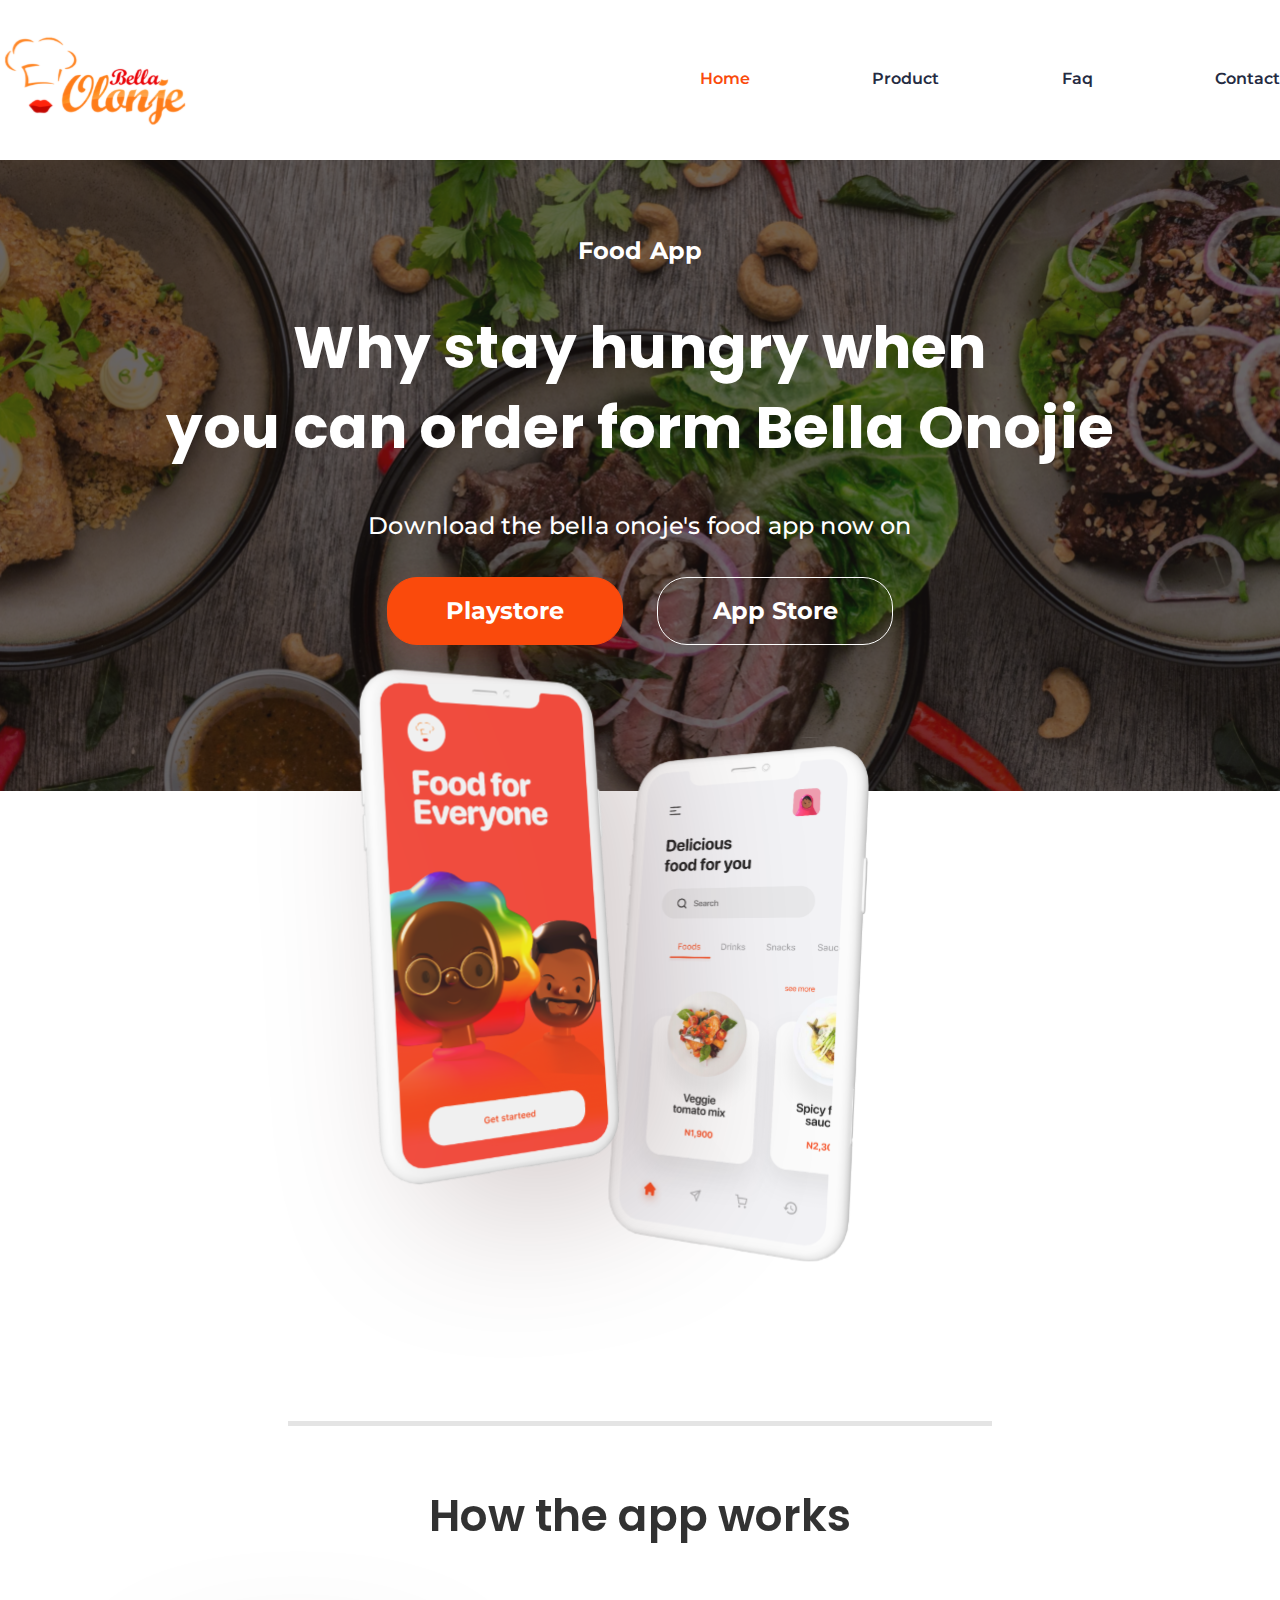
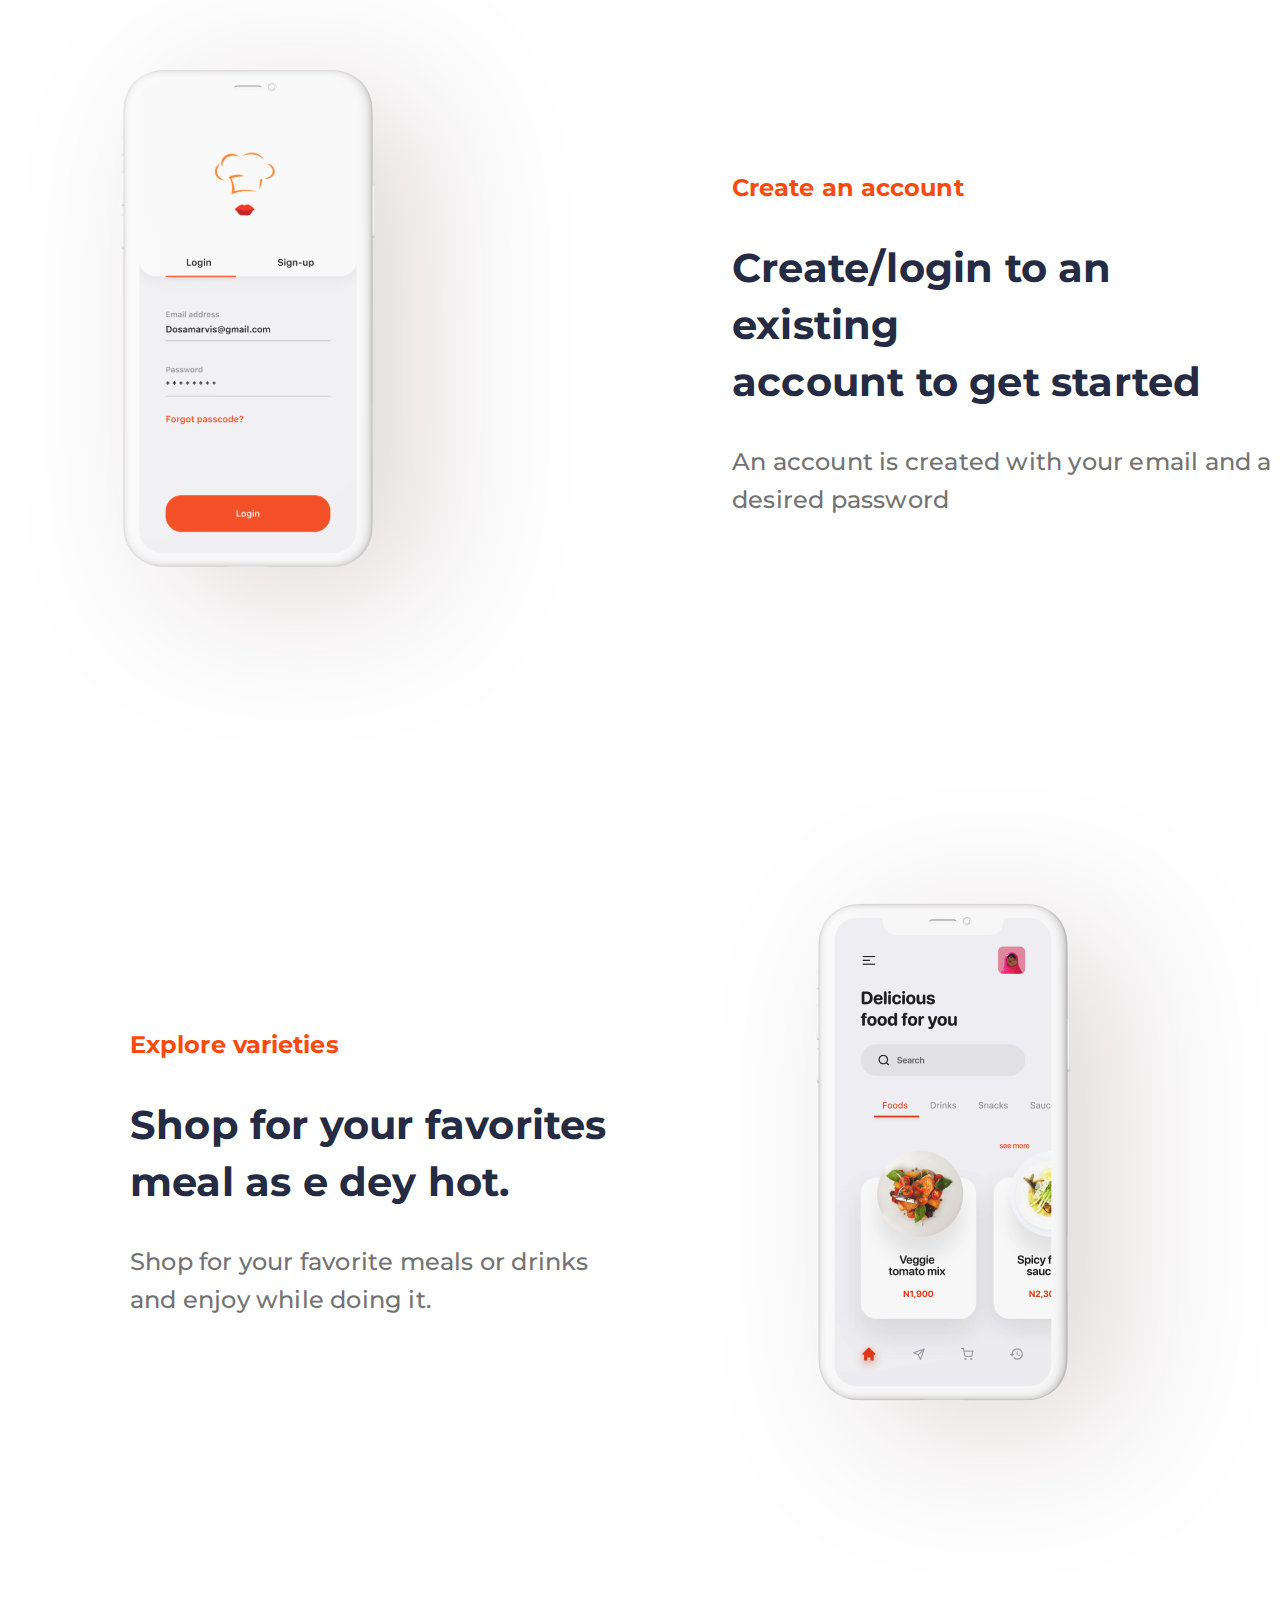
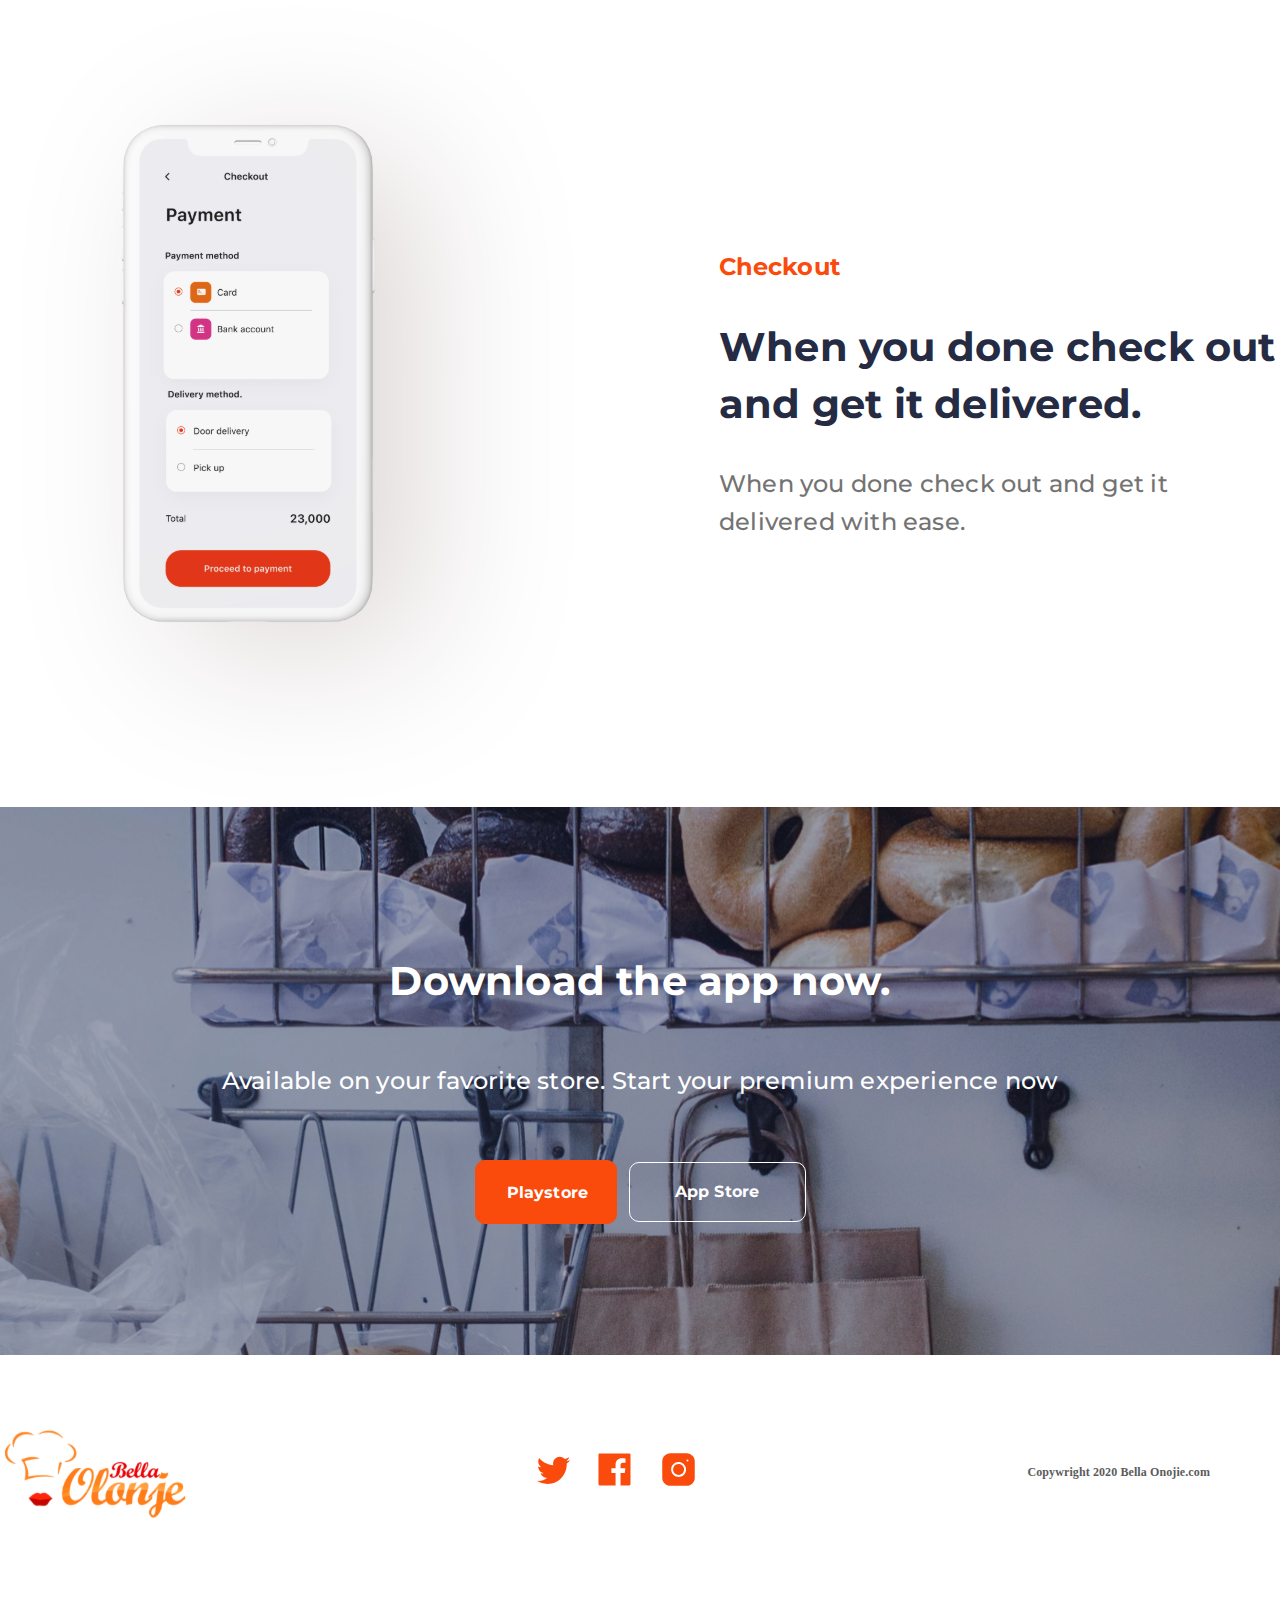
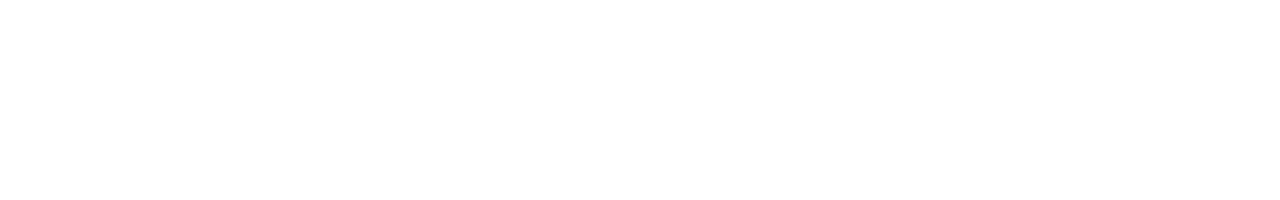
<file: index.html>
<!DOCTYPE html>
<html>
  <head>
    <title>Bella Olonje</title>
    <link href="./food_delivery_header.css" rel="stylesheet">
    <link rel="preconnect" href="https://fonts.googleapis.com">
    <link rel="preconnect" href="https://fonts.gstatic.com" crossorigin>
    <link href="https://fonts.googleapis.com/css2?family=Montserrat:wght@500;600;700&display=swap" 
    rel="stylesheet">
    <link href="./food_delivery_footer.css" rel="stylesheet">
    <link href="./main_page.css" rel="stylesheet">
    <link rel="preconnect" href="https://fonts.googleapis.com"><link rel="preconnect" href="https://fonts.gstatic.com" crossorigin><link href="https://fonts.googleapis.com/css2?family=Poppins:wght@700&display=swap" 
    rel="stylesheet">
    <meta name="viewport" content="width=device-width, initial-scale=1.0">
  </head>
  <body>
    <header class="regular_background">
      <div class="header_container">
        <div class="header_flex">
          <div class="logo_header">
            <img class="logo" src="./header_footer_img/Bella Olonje logo 111 1.svg">
          </div>
          <div class="nav_menu_header">
             <ul class="nav_menu_header_flex">
                <li class="nav_menu_links">
                 <a href="https://www.youtube.com/" target="_blank">
                  Home
                 </a>
                </li>
                <li>
                  <a href="https://unsplash.com/" target="_blank">
                    Product
                  </a>
                </li>
                <li>
                  <a href="https://fliqlo.com/screensaver/" target="_blank">
                    Faq
                  </a>
                </li>
                <li>
                  <a href="https://translate.google.com/?hl=uk&tab=TT" 
                    target="_blank">
                    Contact
                  </a>
                </li>
              </ul>
          </div>
        </div>
      </div>
    </header>
   <section class="food_img_background">
      <div class="container">
        <div class="food_img_flex">
          <div class="food_img_flex_child">
            <p>
              Food App
            </p>
            <h1>
              Why stay hungry when<br> 
              you can order form Bella Onojie
            </h1>
            <h4>
              Download the bella onoje&#39;s food app now on
            </h4>
          </div>
          <div class="food_img_button_flex">
            <button class="orange_big_button">
              Playstore
            </button>
            <button class="big_button">
              App Store
            </button>
          </div>
        </div>
      </div>
    </section>
    <section class="regular_background">
      <div class="container">
        <div class="main_flex">
          <div class="position">
            <img class="phone_img" src="./Images/Group 53.svg">
          </div>
          <div class="underline"></div>
          <div>
            <p class="title_instruction">
              How the app works
            </p>
          </div>
        </div>
      </div>
    </section>
    <section class="regular_background">
      <div class="container">
        <div class="app_instruction_flex">
          <div>
            <img class="phone_instruction" src="./Images/1.svg">
          </div>
          <div class="instructions">
            <h3>
              Create an account
            </h3>
            <h2>
              Create/login to an existing<br>
              account to get started
            </h2>
            <h4>
              An account is created with your email
              and a desired password
            </h4>
          </div>
        </div>
      </div>
    </section>
    <section class="regular_background">
      <div class="container">
        <div class="app_instruction_flex">
          <div class="instructions">
            <h3>
              Explore varieties
            </h3>
            <h2>
              Shop for your favorites<br>
              meal as e dey hot.
            </h2>
            <h4>
              Shop for your favorite meals or drinks<br>
              and enjoy while doing it.
            </h4>
          </div>
          <div class="img_instruction">
            <img class="phone_instruction" src="./Images/2.svg">
          </div>
        </div>
      </div>
    </section>
    <section class="regular_background">
      <div class="container">
        <div class="app_instruction_flex">
          <div class="img_instruction">
            <img class="phone_instruction" src="./Images/third.svg">
          </div>
          <div class="instructions">
            <h3>
              Checkout
            </h3>
            <h2>
              When you done check out
              and get it delivered.
            </h2>
            <h4>
              When you done check out and get it 
              delivered with ease.
            </h4>
          </div>
        </div>
      </div>
    </section>
    <section class="down_food_background">
      <div class="container">
        <div class="down_img_flex">
          <div class="down_titles_images">
            <h4 class="first_title_img">
              Download the app now.
            </h4>
            <h4 class="second_title_img">
              Available on your favorite store. Start your premium experience now
            </h4>
          </div>
          <div class="down_button_flex">
            <button class="orange_first_button">
              Playstore
            </button>
            <button class="simple_second_button">
              App Store
            </button>
          </div>
        </div>
      </div>
    </section>
    <footer class="regular_background">
      <div class="container">
        <div class="footer_flex">
          <div class="left_flex_side">
            <img class="footer_logo" src="./header_footer_img/Bella Olonje logo 111 1.svg">
          </div>
          <div class="middle_flex">
            <div class="app_icons">
              <img src="./header_footer_img/tweet.svg">
            </div>
            <div class="app_icon">
              <img src="./header_footer_img/facebook.svg">
            </div>
            <div class="app_icon">
              <img src="./header_footer_img/instagram.svg">
            </div>
          </div>
          <div class="right_flex_side">
            <p>
              Copywright 2020 Bella Onojie.com
            </p>
          </div>
        </div>
      </div>
    </footer>
  </body>
</html>


<!-- <section>
  <div class="container"> 
      <div class="wrapper-mobile">
          <div>

          </div>
          <div>

          </div>
      </div>
  </div>
</section> -->
</file>
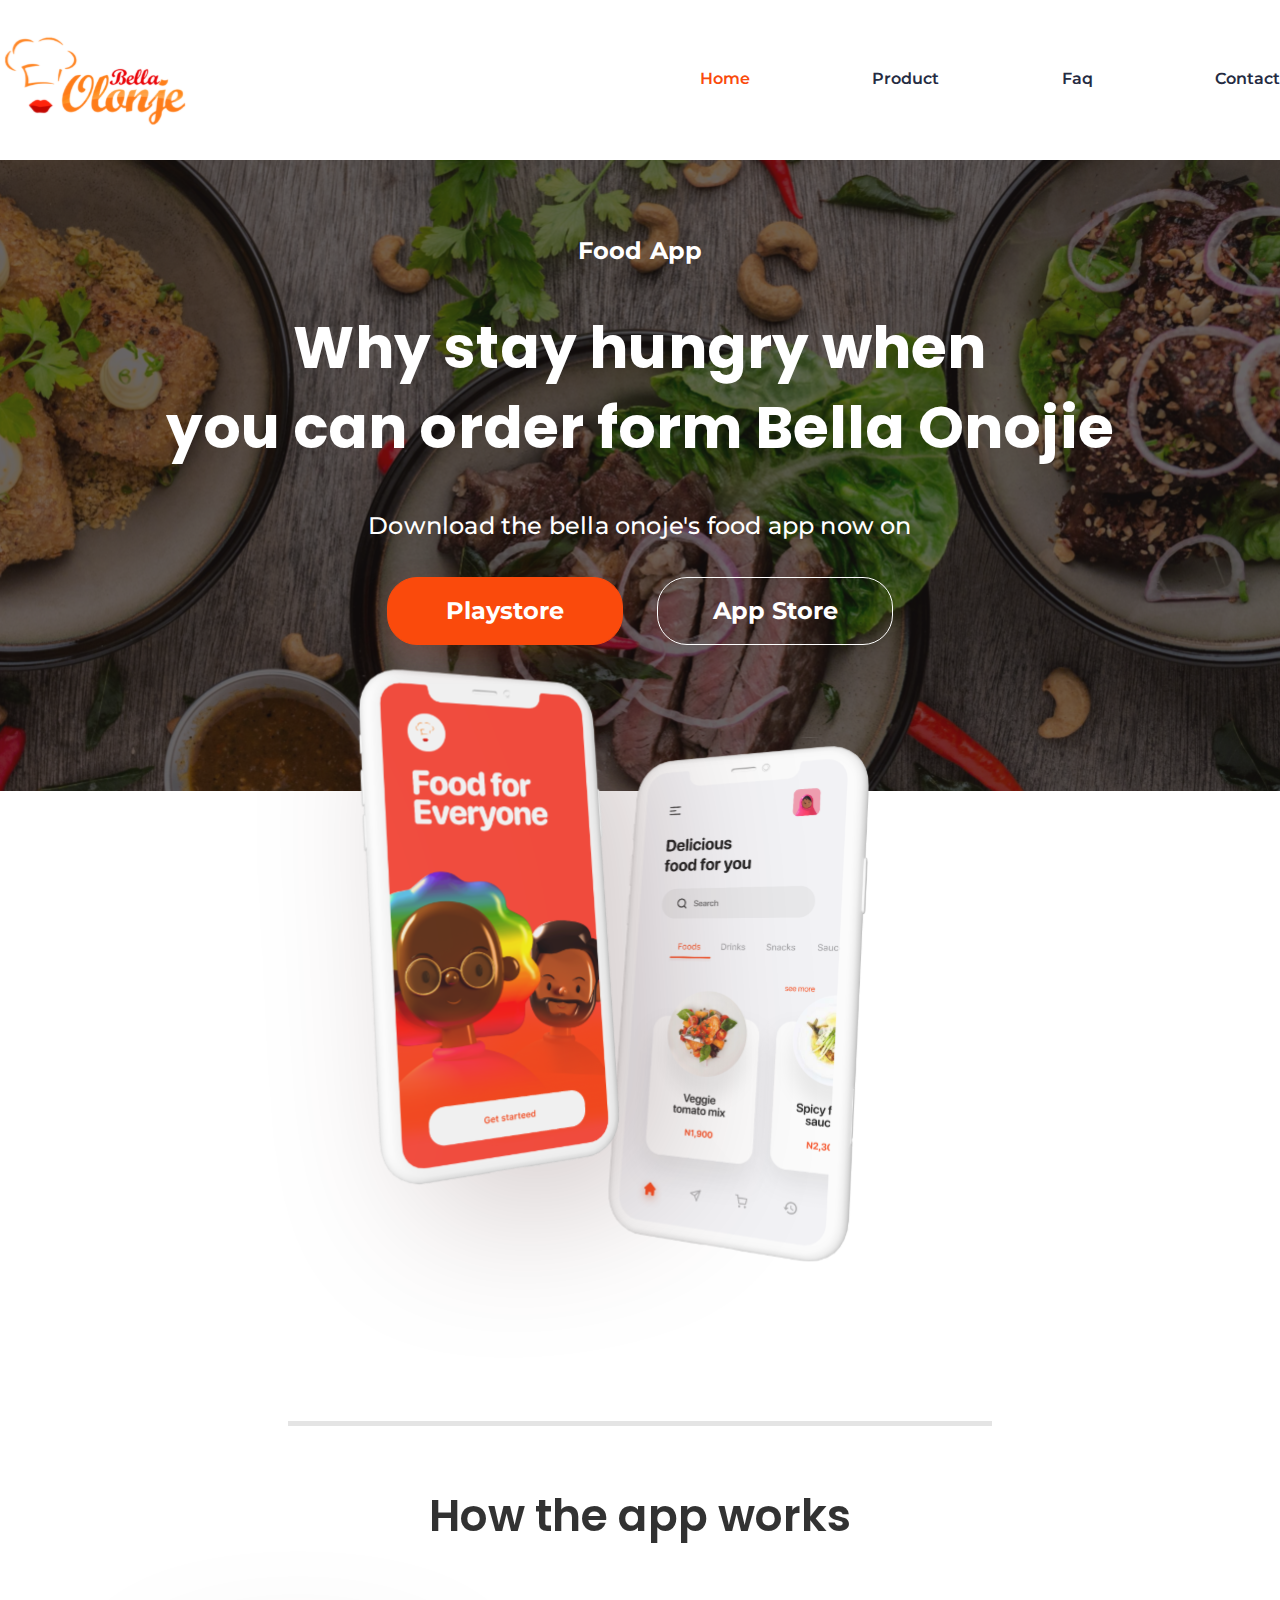
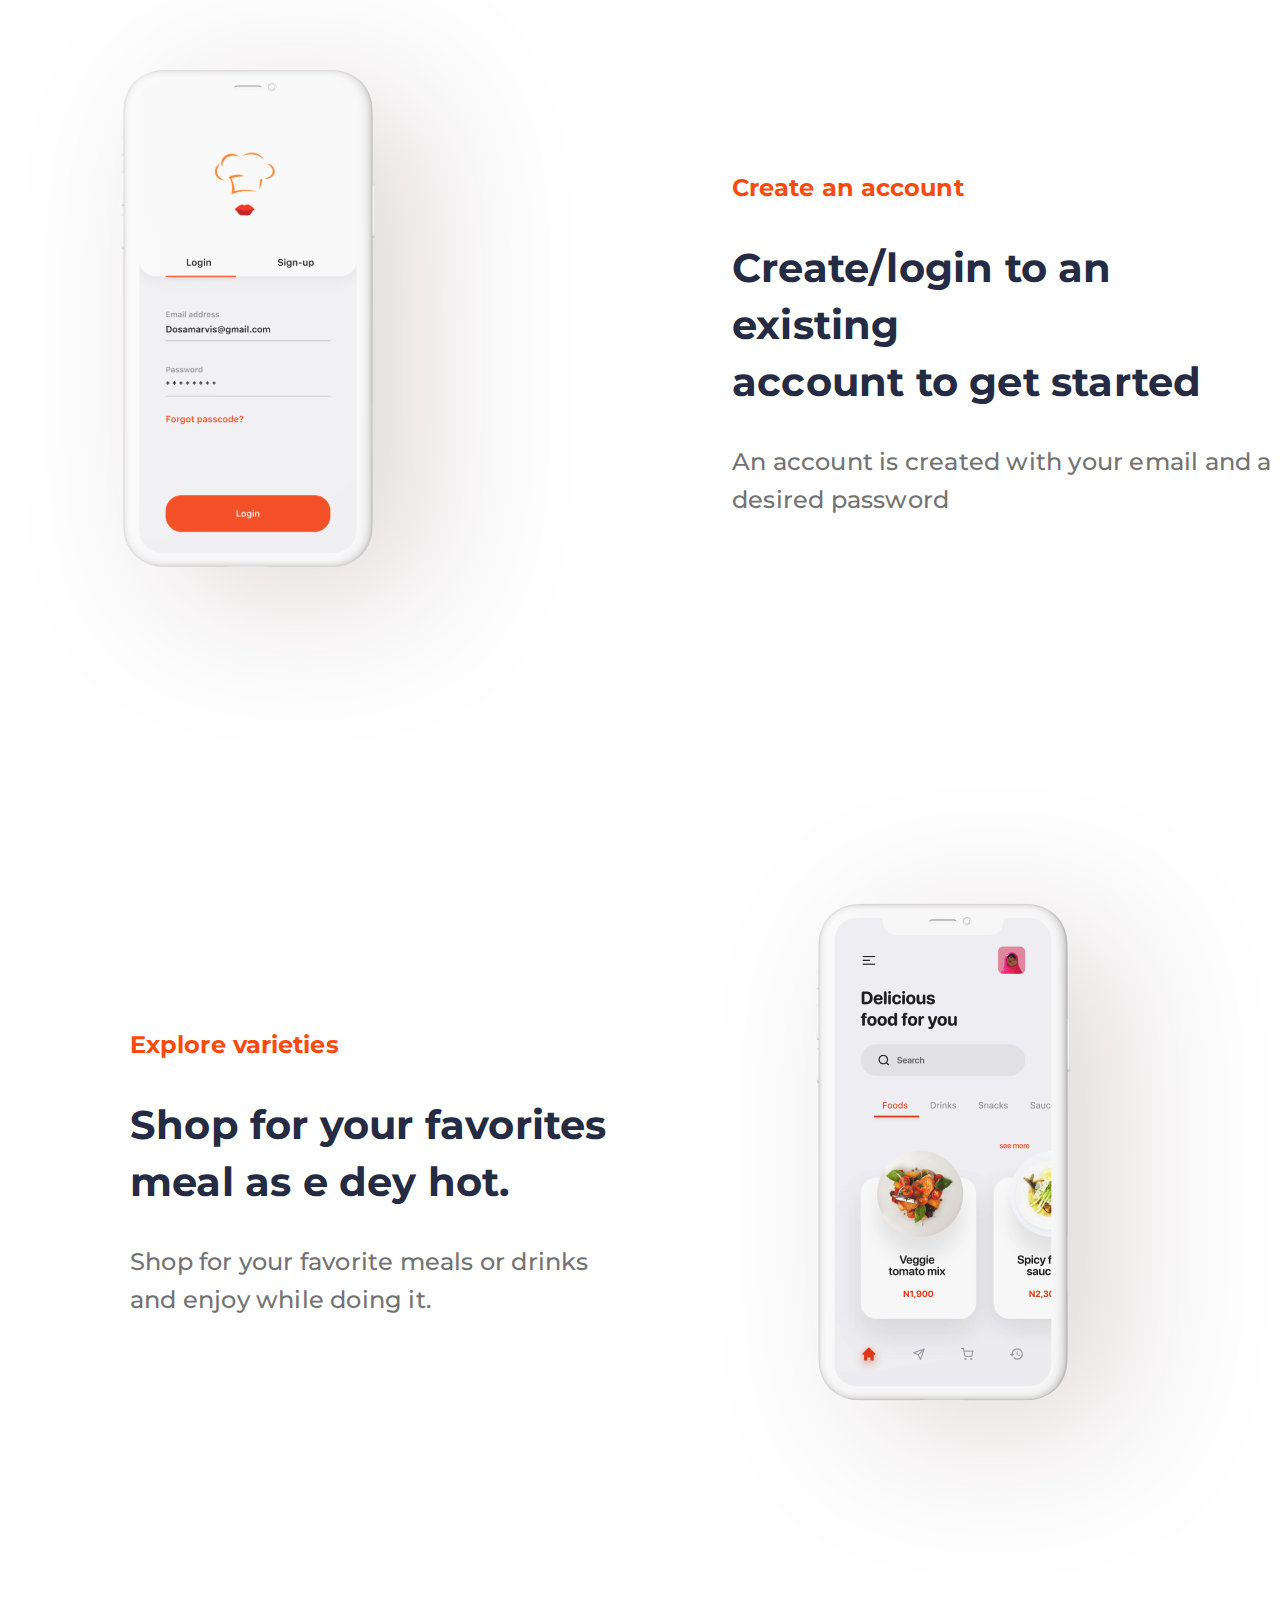
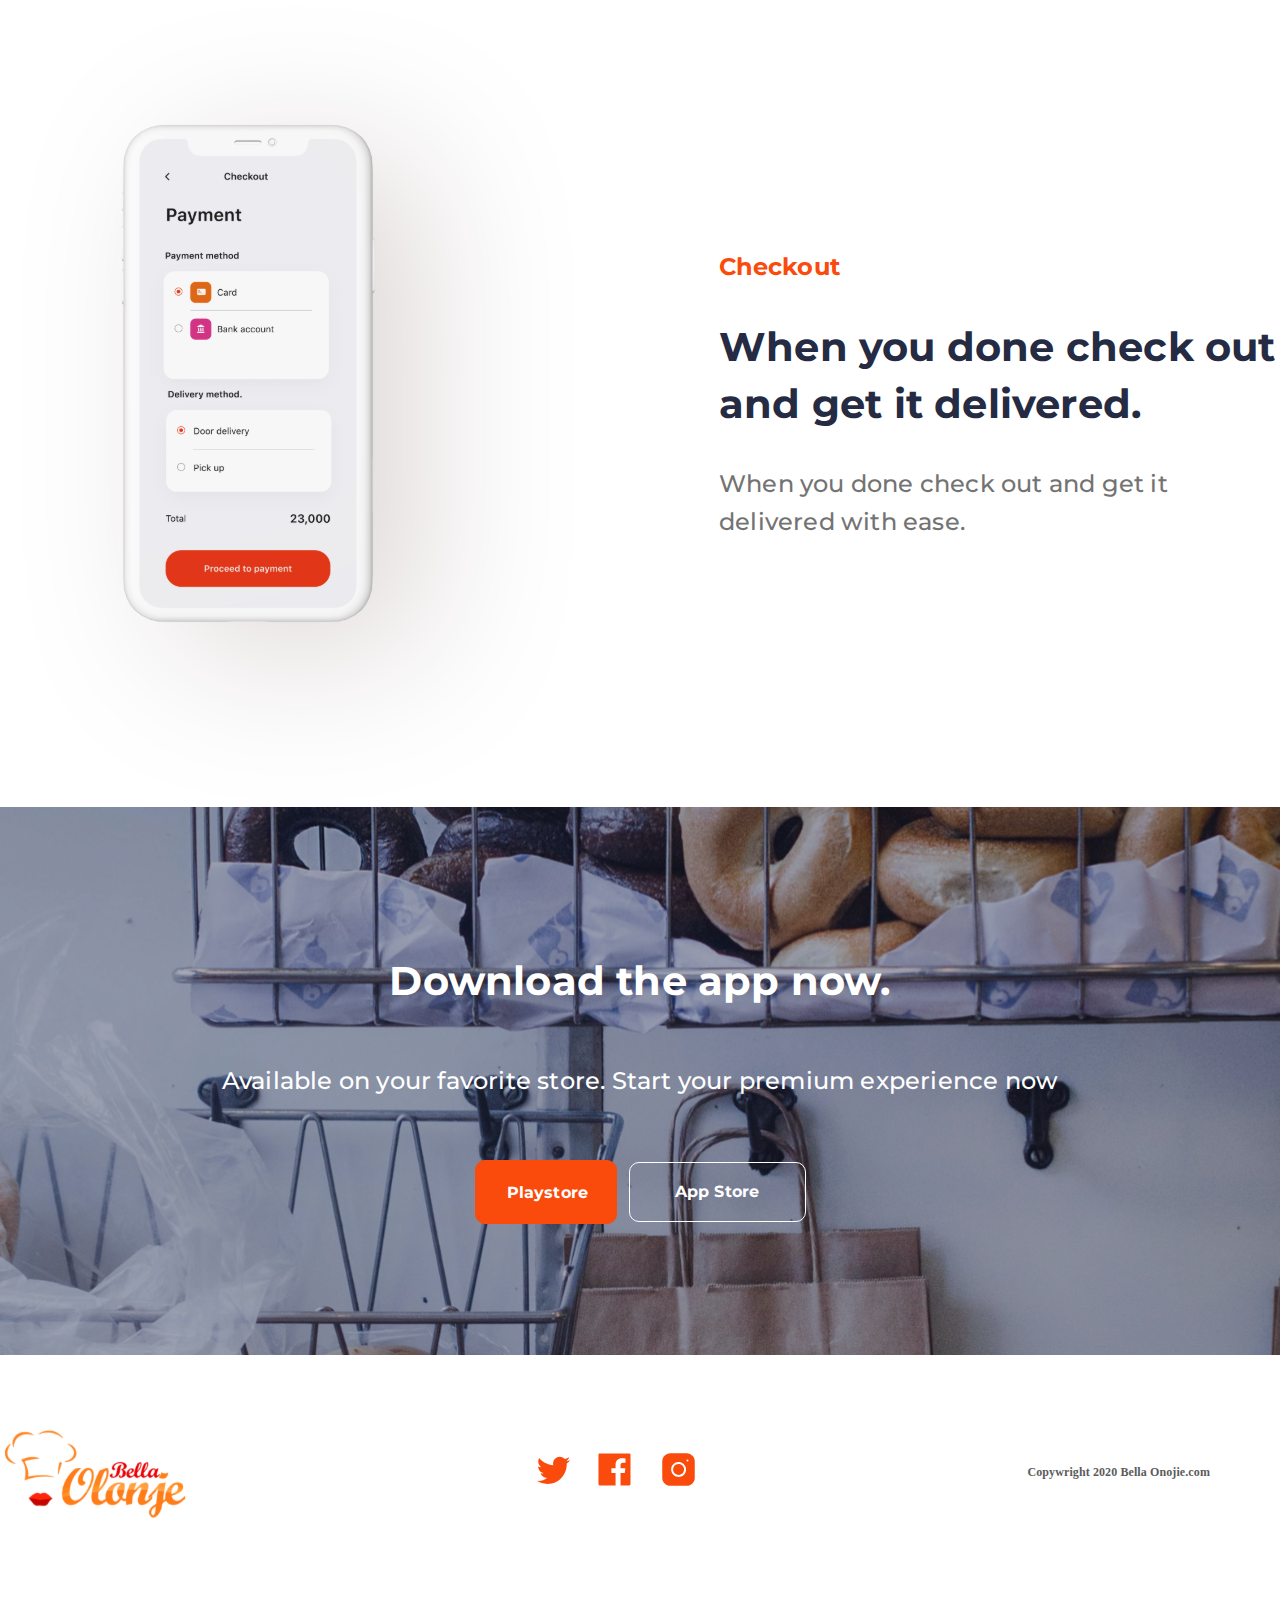
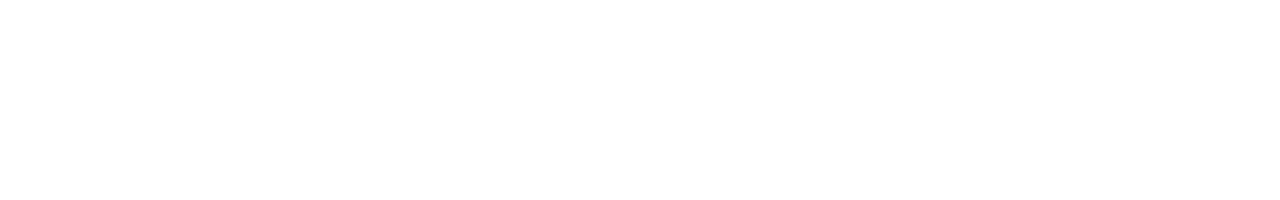
<file: food_delivery.html>
<!DOCTYPE html>
<html>
  <head>
    <title>Bella Olonje</title>
    <link href="./food_delivery_header.css" rel="stylesheet">
    <link rel="preconnect" href="https://fonts.googleapis.com">
    <link rel="preconnect" href="https://fonts.gstatic.com" crossorigin>
    <link href="https://fonts.googleapis.com/css2?family=Montserrat:wght@500;600;700&display=swap" 
    rel="stylesheet">
    <link href="./food_delivery_footer.css" rel="stylesheet">
    <link href="./main_page.css" rel="stylesheet">
    <link rel="preconnect" href="https://fonts.googleapis.com"><link rel="preconnect" href="https://fonts.gstatic.com" crossorigin><link href="https://fonts.googleapis.com/css2?family=Poppins:wght@700&display=swap" 
    rel="stylesheet">
    <meta name="viewport" content="width=device-width, initial-scale=1.0">
  </head>
  <body>
    <header class="regular_background">
      <div class="header_container">
        <div class="header_flex">
          <div class="logo_header">
            <img class="logo" src="./header_footer_img/Bella Olonje logo 111 1.svg">
          </div>
          <div class="nav_menu_header">
             <ul class="nav_menu_header_flex">
                <li class="nav_menu_links">
                 <a href="https://www.youtube.com/" target="_blank">
                  Home
                 </a>
                </li>
                <li>
                  <a href="https://unsplash.com/" target="_blank">
                    Product
                  </a>
                </li>
                <li>
                  <a href="https://fliqlo.com/screensaver/" target="_blank">
                    Faq
                  </a>
                </li>
                <li>
                  <a href="https://translate.google.com/?hl=uk&tab=TT" 
                    target="_blank">
                    Contact
                  </a>
                </li>
              </ul>
          </div>
        </div>
      </div>
    </header>
   <section class="food_img_background">
      <div class="container">
        <div class="food_img_flex">
          <div class="food_img_flex_child">
            <p>
              Food App
            </p>
            <h1>
              Why stay hungry when<br> 
              you can order form Bella Onojie
            </h1>
            <h4>
              Download the bella onoje&#39;s food app now on
            </h4>
          </div>
          <div class="food_img_button_flex">
            <button class="orange_big_button">
              Playstore
            </button>
            <button class="big_button">
              App Store
            </button>
          </div>
        </div>
      </div>
    </section>
    <section class="regular_background">
      <div class="container">
        <div class="main_flex">
          <div class="position">
            <img class="phone_img" src="./Images/Group 53.svg">
          </div>
          <div class="underline"></div>
          <div>
            <p class="title_instruction">
              How the app works
            </p>
          </div>
        </div>
      </div>
    </section>
    <section class="regular_background">
      <div class="container">
        <div class="app_instruction_flex">
          <div>
            <img class="phone_instruction" src="./Images/1.svg">
          </div>
          <div class="instructions">
            <h3>
              Create an account
            </h3>
            <h2>
              Create/login to an existing<br>
              account to get started
            </h2>
            <h4>
              An account is created with your email
              and a desired password
            </h4>
          </div>
        </div>
      </div>
    </section>
    <section class="regular_background">
      <div class="container">
        <div class="app_instruction_flex">
          <div class="instructions">
            <h3>
              Explore varieties
            </h3>
            <h2>
              Shop for your favorites<br>
              meal as e dey hot.
            </h2>
            <h4>
              Shop for your favorite meals or drinks<br>
              and enjoy while doing it.
            </h4>
          </div>
          <div class="img_instruction">
            <img class="phone_instruction" src="./Images/2.svg">
          </div>
        </div>
      </div>
    </section>
    <section class="regular_background">
      <div class="container">
        <div class="app_instruction_flex">
          <div class="img_instruction">
            <img class="phone_instruction" src="./Images/third.svg">
          </div>
          <div class="instructions">
            <h3>
              Checkout
            </h3>
            <h2>
              When you done check out
              and get it delivered.
            </h2>
            <h4>
              When you done check out and get it 
              delivered with ease.
            </h4>
          </div>
        </div>
      </div>
    </section>
    <section class="down_food_background">
      <div class="container">
        <div class="down_img_flex">
          <div class="down_titles_images">
            <h4 class="first_title_img">
              Download the app now.
            </h4>
            <h4 class="second_title_img">
              Available on your favorite store. Start your premium experience now
            </h4>
          </div>
          <div class="down_button_flex">
            <button class="orange_first_button">
              Playstore
            </button>
            <button class="simple_second_button">
              App Store
            </button>
          </div>
        </div>
      </div>
    </section>
    <footer class="regular_background">
      <div class="container">
        <div class="footer_flex">
          <div class="left_flex_side">
            <img class="footer_logo" src="./header_footer_img/Bella Olonje logo 111 1.svg">
          </div>
          <div class="middle_flex">
            <div class="app_icons">
              <img src="./header_footer_img/tweet.svg">
            </div>
            <div class="app_icon">
              <img src="./header_footer_img/facebook.svg">
            </div>
            <div class="app_icon">
              <img src="./header_footer_img/instagram.svg">
            </div>
          </div>
          <div class="right_flex_side">
            <p>
              Copywright 2020 Bella Onojie.com
            </p>
          </div>
        </div>
      </div>
    </footer>
  </body>
</html>


<!-- <section>
  <div class="container"> 
      <div class="wrapper-mobile">
          <div>

          </div>
          <div>

          </div>
      </div>
  </div>
</section> -->
</file>
<file: food_delivery_header.css>
body {
  margin: 0px;
  height: 5000px;
}

/* Header section */
.regular_background {
  background-color: rgba(255, 255, 255, 1);
}

.header_container {
  max-width: 1300px;
  margin: 0 auto;
  width: 100%;
  padding: 26.12px 0 28.12px 0;
}

.header_flex {
  display: flex;
  justify-content: space-between;
  align-items: center;
}

.logo {
  width: 206px;
  height: 101.76px;
  
}

.nav_menu_header {
  font-family: Montserrat;
  font-weight: 600;
  font-size: 16px;
  max-width: 580px;
  width: 100%;
}

.nav_menu_header_flex {
  display: flex;
  justify-content: space-between;
  padding: 0; 
  color: rgb(37,43,66);
}

.nav_menu_header_flex li {
  list-style-type: none;
}

.nav_menu_links {
  color:rgba(250, 74, 12, 1);
}

.nav_menu_header_flex a {
  text-decoration: none;
  color: inherit;
}
</file>
<file: food_delivery_footer.css>
.footer_flex {
  display: flex;
  justify-content: space-between;
  align-items: center;
  max-width: 1210px;
  width: 100%;
  padding: 64px 0 51px 0;
}

.footer_logo {
  max-width: 246px;
  width: 100%;
}

.middle_flex {
  display: flex;
  justify-content: space-between;
  max-width: 162px;
  align-items: center;
  width: 100%;
}

.right_flex_side p {
  font-family: 'Roboto';
  font-style: normal;
  font-weight: 700;
  font-size: 12px;
  line-height: 18px;
  text-align: right;
  letter-spacing: 0.1px;
  color: #5C5C5C;
}
</file>
<file: main_page.css>
.food_img_background {
  background-image: url(./Images/Rectangle\ 48.svg);
  background-repeat: no-repeat;
  background-size:cover;
  background-position: center center;
}

.container {
  max-width: 1300px;
  margin: 0 auto;
  width: 100%;
}

.food_img_flex {
  display: flex;
  flex-direction: column;
  align-items: center;
  justify-content: center;
  text-align: center;
  padding: 73px 0 146px 0;
}

.food_img_flex_child {
  color:rgba(255, 255, 255, 1);
  font-family: 'Montserrat';
  font-style: normal;
  font-size: 24px;
  text-align: center;
}

.food_img_flex_child p {
  font-weight: 700;
  line-height: 36px;
  letter-spacing: 0.1px;
  margin: 0;
}

.food_img_flex_child h1 {
  font-family: 'Poppins';
  font-weight: 700;
  font-size: 58px;
  line-height: 80px;
  letter-spacing: 0.2px;
}

.food_img_flex_child h4 {
  font-weight: 500;
  line-height: 38px;
  letter-spacing: 0.2px;
}

.food_img_button_flex {
  display: flex;
  justify-content: space-between;
  max-width: 506px;
  width: 100%;
  align-items: center;
}

.food_img_button_flex button {
  width: 236px;
  height: 68px;
  border-radius: 30px;
  font-family: 'Montserrat';
  font-style: normal;
  font-weight: 700;
  font-size: 24px;
  line-height: 36px;
  color: rgba(255, 255, 255, 1);
  cursor: pointer;
  z-index: 1000;
}
.big_button {
  background-color: transparent;
  border: 1px solid  rgba(255, 255, 255, 1);
  outline:none;
}
.orange_big_button {
  background-color: rgba(250, 74, 12, 1);
  border: 1px solid rgba(250, 74, 12, 1);
  outline:none;
  box-shadow: 0px 10px 30px rgba(183, 50, 39, 0.2);
}

/* Second section */
.main_flex {
  display: flex;
  flex-direction: column;
  justify-content:flex-start;
  align-items: center;
  
}

.position {
  max-height: 630px;
} 

.phone_img {
  max-width: 640px;
  width: 100%;
  position: relative;
  top: -280px;
  left: -80px;
}

.underline {
 border-bottom: 5px solid rgba(228, 228, 228, 1);
  width: 55%;
}

.title_instruction {
  font-style: normal;
  font-weight: 600;
  font-size: 44px;
  line-height: 36px;
  font-family: 'Poppins';
  letter-spacing: 0.1px;
  margin: 72.09px 0 0 0;
  color: rgba(0, 0, 0, 1);
  opacity: 0.8;
}
 
/* How the app works instructions */
.app_instruction_flex {
  display: flex;
  justify-content: space-between;
  align-items: center;
}

.instructions {
  font-family: 'Montserrat';
  font-weight: 700;
  max-width: 561px;
  width: 100%;
  padding-left: 130px;
}

.instructions h3 {
  font-size: 24px;
  line-height: 36px;
  color: rgba(250, 74, 12, 1);
  letter-spacing: 0.1px;
}

.instructions h2 {
  font-size: 40px;
  line-height: 57px;
  letter-spacing: 0.2px;
  color: rgb(37,43,66);
}

.instructions h4 {
  font-size: 24px;
  line-height: 38px;
  letter-spacing: 0.2px;
  font-weight: 500;
  color: rgb(115,115,115);
}

.down_food_background {
  background-image: url(./header_footer_img/food_background_down.svg);
  background-repeat: no-repeat;
  background-position: center center;
  background-size: cover;
}

/* Down img section */
.down_img_flex {
  display: flex;
  flex-direction: column;
  justify-content: center;
  align-items: center;
}

.first_title_img {
  font-family: 'Montserrat';
  font-style: normal;
  font-weight: 700;
  font-size: 40px;
  line-height: 57px;
  text-align: center;
  letter-spacing: 0.2px;
  color: rgba(255, 255, 255, 1);
  margin-top: 145px;
}

.second_title_img {
  font-family: 'Montserrat';
  font-style: normal;
  font-weight: 500;
  font-size: 24px;
  line-height: 38px;
  text-align: center;
  letter-spacing: 0.2px;
  color: rgba(255, 255, 255, 1);
  margin: 20px 0 0 0;
}

.down_button_flex {
  display: flex;
  justify-content: space-between;
  margin: 60px 0 131px 0;
  max-width: 331px;
  width: 100%;
  align-items: center;
}

.orange_first_button {
  font-family: 'Montserrat';
  background-color: rgba(250, 74, 12, 1);
  border: 1px solid rgba(250, 74, 12, 1);
  border-radius: 10px;
  padding: 18px 31px;
  width: 142px;
  height: 64px;
  font-style: normal;
  font-weight: 700;
  font-size: 16px;
  line-height: 28px;
  letter-spacing: 0.2px;
  color: rgba(255, 255, 255, 1);
  cursor: pointer;
}

.simple_second_button {
  font-family: 'Montserrat';
  background-color: transparent;
  border: 1px solid rgba(255, 255, 255, 1);
  padding: 15px 45px;
  border-radius: 10px;
  font-style: normal;
  font-weight: 700;
  font-size: 16px;
  line-height: 28px;
  letter-spacing: 0.2px;
  color: rgba(255, 255, 255, 1);
  cursor: pointer;
}
</file>
